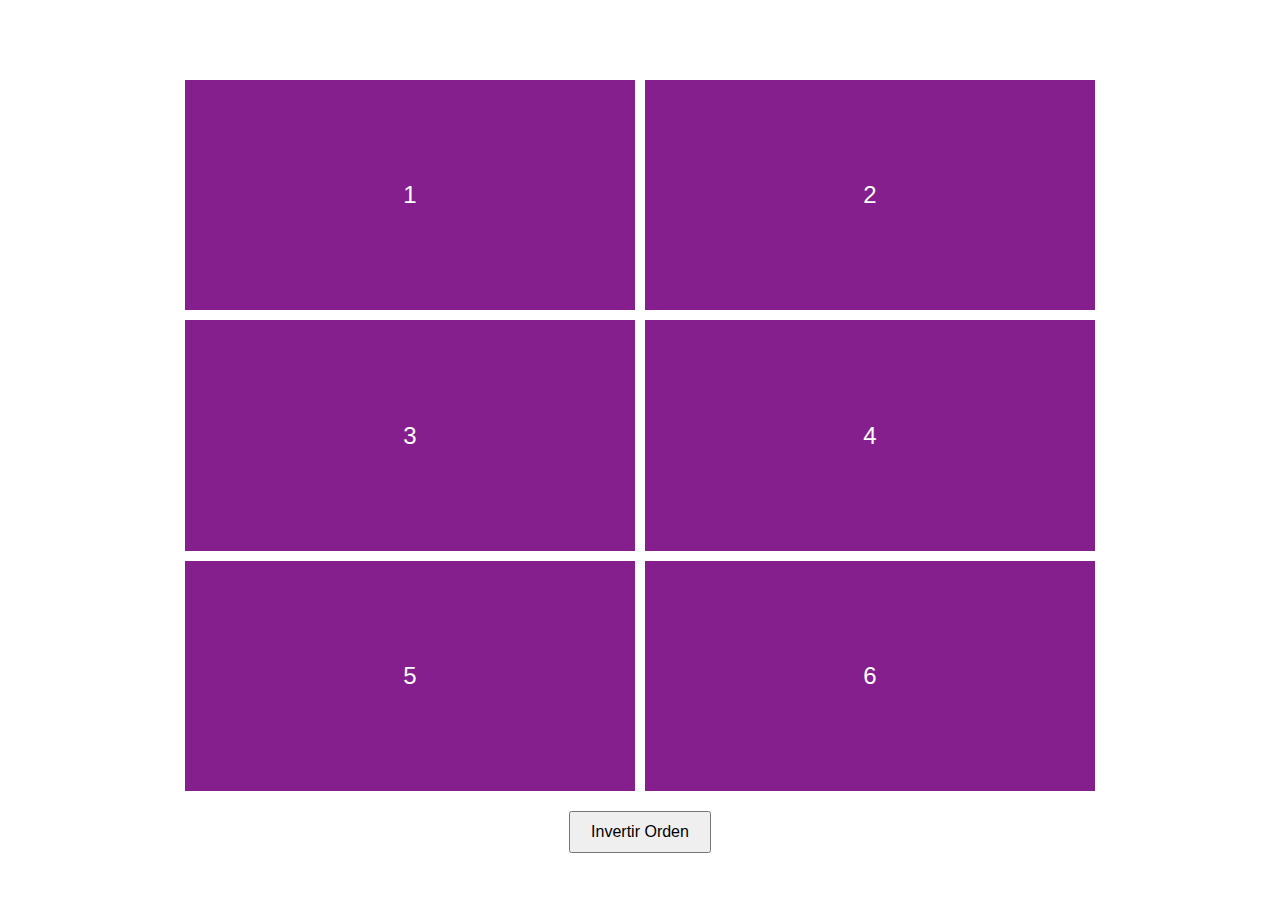
<file: cajitas.html>
<!DOCTYPE html>
<html lang="es">
<head>
  <meta charset="UTF-8" />
  <meta name="viewport" content="width=device-width, initial-scale=1.0"/>
  <title>Cajitas Reordenables</title>
  <link rel="stylesheet" href="estilos.css">
</head>
<body>
  <div class="container" id="contenedores">
    <div class="caja">1</div>
    <div class="caja">2</div>
    <div class="caja">3</div>
    <div class="caja">4</div>
    <div class="caja">5</div>
    <div class="caja">6</div>
  </div>
  <button id="cambiar-orden">Invertir Orden</button>

  <script type="module" src="scrypt.js"></script>
</body>
</html>
</file>
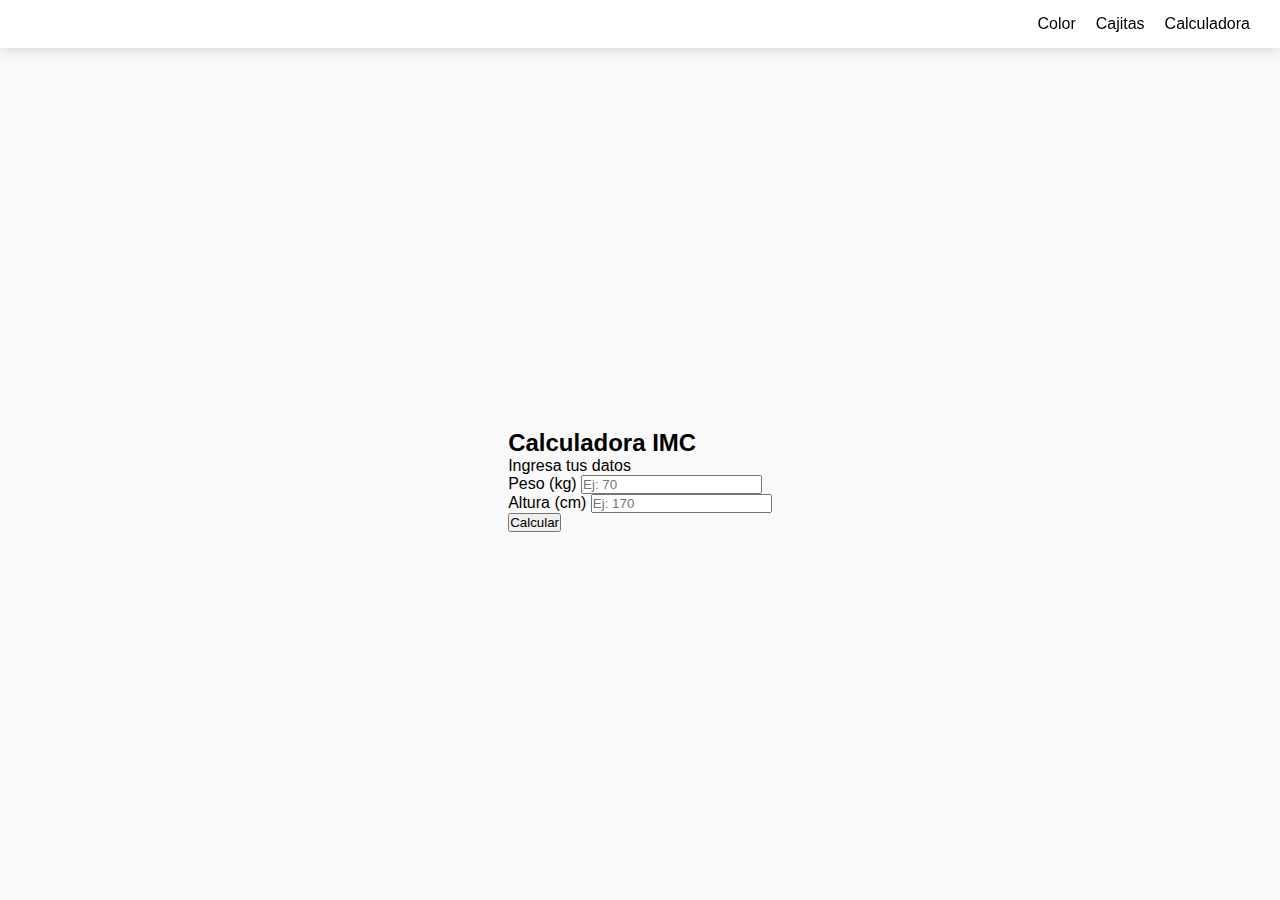
<file: calculadora.html>
<!DOCTYPE html>
<html lang="es">
<head>
<meta charset="UTF-8" />
<meta name="viewport" content="width=device-width, initial-scale=1.0"/>
<title>Calculadora IMC</title>
<link rel="stylesheet" href="styles-calculadora.css">
</head>
<body>


<nav class="navbar">
    <h1></h1>
    <ul>
        <li><a href="index.html">Color</a></li>
        <li><a href="cajitas.html">Cajitas</a></li>
        <li><a href="calculadora.html">Calculadora</a></li>
    </ul>
</nav>

<!-- CONTENIDO PRINCIPAL -->
  <div class="card">
    <h2>Calculadora IMC</h2>
    <p>Ingresa tus datos</p>

    <div class="input-group">
      <label for="peso">Peso (kg)</label>
      <input type="number" id="peso" placeholder="Ej: 70">
    </div>

    <div class="input-group">
      <label for="altura">Altura (cm)</label>
      <input type="number" id="altura" placeholder="Ej: 170">
    </div>

    <button onclick="calcularIMC()">Calcular</button>

    <div class="resultado" id="resultado"></div>
  </div>

  <script src="script-calcu.js"></script>
</body>
</html>
</file>
<file: estilos.css>
*{
  text-align: center;
  justify-content: center;
  box-sizing: border-box;
  font-family: 'Segoe UI', sans-serif;
  margin: 0;
  padding: 0;
}

body {
  font-family: sans-serif;
  display: flex;
  flex-direction: column;
  align-items: center;
  padding: 60px;
}

.container {
  display: flex;
  gap: 10px;
  margin-bottom: 20px;
  flex-wrap: wrap;
  justify-content: center;
}

.caja {
  width: 50vh;
  height: 18vw;
  background-color: #841f8d;
  color: white;
  display: flex;
  justify-content: center;
  align-items: center;
  font-size: 24px;
 
}

button {
  padding: 10px 20px;
  font-size: 16px;
  cursor: pointer;
}

.navbar {
  background-color: white;
  box-shadow: 0 4px 10px rgba(0,0,0,0.1);
  padding: 15px 30px;
  display: flex;
  justify-content: space-between;
  align-items: center;
  position: fixed;
  top: 0;
  width: 100%;
  z-index: 1000;
}

.navbar h1 {
  font-size: 20px;
  font-weight: 600;
  color: black;
}

.navbar ul {
  list-style: none;
  display: flex;
  gap: 20px;
}

.navbar ul li a {
  text-decoration: none;
  color: black;
  font-weight: 500;
  transition: color 0.3s;
}

.navbar ul li a:hover {
  color: gray;
}


body {
  padding-top: 80px;
}
</file>
<file: styles-calculadora.css>
* {
  box-sizing: border-box;
  font-family: 'Segoe UI', sans-serif;
  margin: 0;
  padding: 0;
}

body {
  background-color: #f9f9f9;
  display: flex;
  justify-content: center;
  align-items: center;
  height: 100vh;
}

/* .input-group {
  margin-bottom: 20px;
}

.input-group label {
  display: block;
  margin-bottom: 5px;
  font-size: 14px;
  color: #444;
}

/* .input-group input {
  width: 100%;
  padding: 10px;
  border: 1px solid #ccc;
  border-radius: 6px;
} */ */

button {
  width: 100%;
  background-color: black;
  color: white;
  border: none;
  padding: 12px;
  font-size: 16px;
  border-radius: 6px;
  /* cursor: pointer; */
}

button:hover {
  background-color: #333;
}

.resultado {
  margin-top: 20px;
  text-align: center;
  font-weight: bold;
  color: #333;
}

.navbar {
  background-color: white;
  box-shadow: 0 4px 10px rgba(0,0,0,0.1);
  padding: 15px 30px;
  display: flex;
  justify-content: space-between;
  align-items: center;
  position: fixed;
  top: 0;
  width: 100%;
  z-index: 1000;
}

.navbar h1 {
  font-size: 20px;
  font-weight: 600;
  color: black;
}

.navbar ul {
  list-style: none;
  display: flex;
  gap: 20px;
}

.navbar ul li a {
  text-decoration: none;
  color: black;
  font-weight: 500;
  transition: color 0.3s;
}

.navbar ul li a:hover {
  color: gray;
}


body {
  padding-top: 80px;
}
</file>
